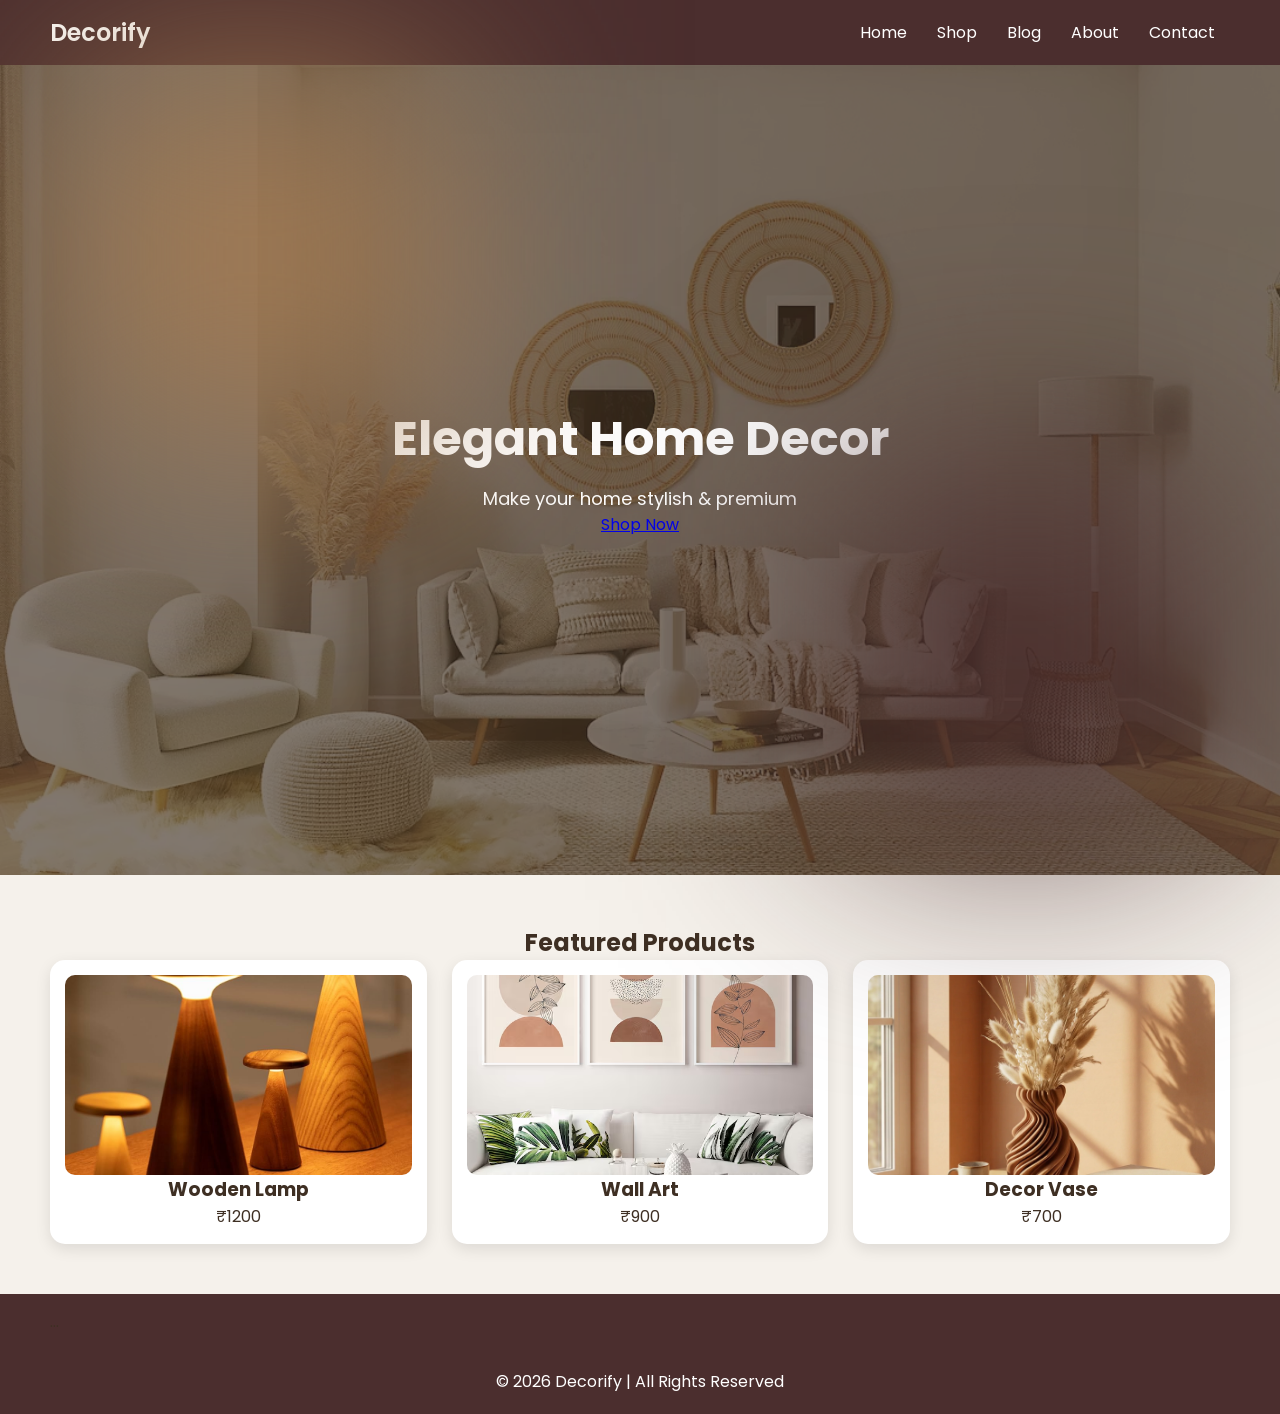
<file: index.html>
<!DOCTYPE html>
<html lang="en">
<head>
  <title>Home Decor</title>
  <link rel="stylesheet" href="style.css">
</head>
<body>

<!-- NAVBAR -->
<nav class="navbar">
  <div class="logo">Decorify</div>
  <ul class="nav-links">
    <li><a href="index.html">Home</a></li>
    <li><a href="shop.html">Shop</a></li>
    <li><a href="blog.html">Blog</a></li>
    <li><a href="about.html">About</a></li>
    <li><a href="contact.html">Contact</a></li>
  </ul>
</nav>

<!-- HERO -->
<section class="hero">
  <div class="overlay">
    <div class="hero-text">
      <h1>Elegant Home Decor</h1>
      <p>Make your home stylish & premium</p>
      <a href="shop.html" class="btn">Shop Now</a>
    </div>
  </div>
</section>

<!-- PRODUCTS -->
<section class="products">
  <h2>Featured Products</h2>
  <div class="product-grid">
    <div class="product">
      <img src="lamp.jpg">
      <h3>Wooden Lamp</h3>
      <p>₹1200</p>
    </div>
    <div class="product">
      <img src="art.jpg">
      <h3>Wall Art</h3>
      <p>₹900</p>
    </div>
    <div class="product">
      <img src="vase.jpg">
      <h3>Decor Vase</h3>
      <p>₹700</p>
    </div>
  </div>
</section>
<body>

<nav class="navbar"> ... </nav>

<div class="page-bg">
  <div class="page-content">

</body>

<footer>
  <p>© 2026 Decorify | All Rights Reserved</p>
</footer>
</file>
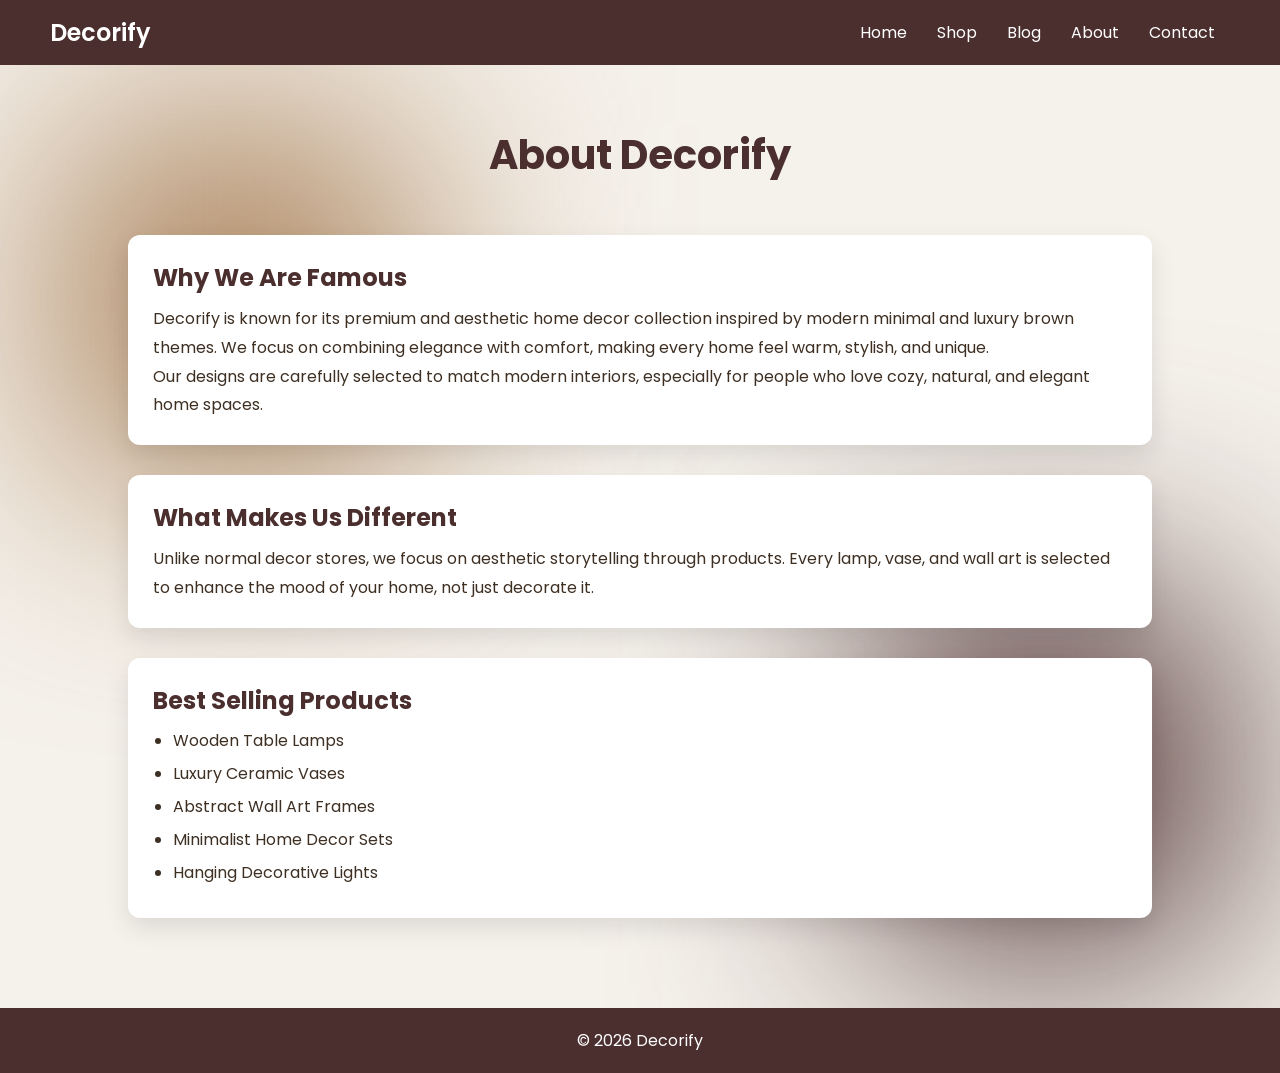
<file: about.html>
<!DOCTYPE html>
<html lang="en">
<head>
  <title>About - Decorify</title>
  <link rel="stylesheet" href="style.css">
</head>
<body>

<!-- NAVBAR -->
<nav class="navbar">
  <div class="logo">Decorify</div>
  <ul class="nav-links">
    <li><a href="index.html">Home</a></li>
    <li><a href="shop.html">Shop</a></li>
    <li><a href="blog.html">Blog</a></li>
    <li><a href="about.html">About</a></li>
    <li><a href="contact.html">Contact</a></li>
  </ul>
</nav>

<!-- ABOUT SECTION -->
<section class="about-container">

  <h1 class="about-title">About Decorify</h1>

  <div class="about-box">
    <h2>Why We Are Famous</h2>
    <p>
      Decorify is known for its premium and aesthetic home decor collection inspired by modern minimal and luxury brown themes. 
      We focus on combining elegance with comfort, making every home feel warm, stylish, and unique.
    </p>
    <p>
      Our designs are carefully selected to match modern interiors, especially for people who love cozy, natural, and elegant home spaces.
    </p>
  </div>

  <div class="about-box">
    <h2>What Makes Us Different</h2>
    <p>
      Unlike normal decor stores, we focus on aesthetic storytelling through products. 
      Every lamp, vase, and wall art is selected to enhance the mood of your home, not just decorate it.
    </p>
  </div>

  <div class="about-box">
    <h2>Best Selling Products</h2>

    <ul>
      <li>Wooden Table Lamps</li>
      <li>Luxury Ceramic Vases</li>
      <li>Abstract Wall Art Frames</li>
      <li>Minimalist Home Decor Sets</li>
      <li>Hanging Decorative Lights</li>
    </ul>
  </div>

</section>

<footer>
  <p>© 2026 Decorify</p>
</footer>

</body>
</html>
</file>
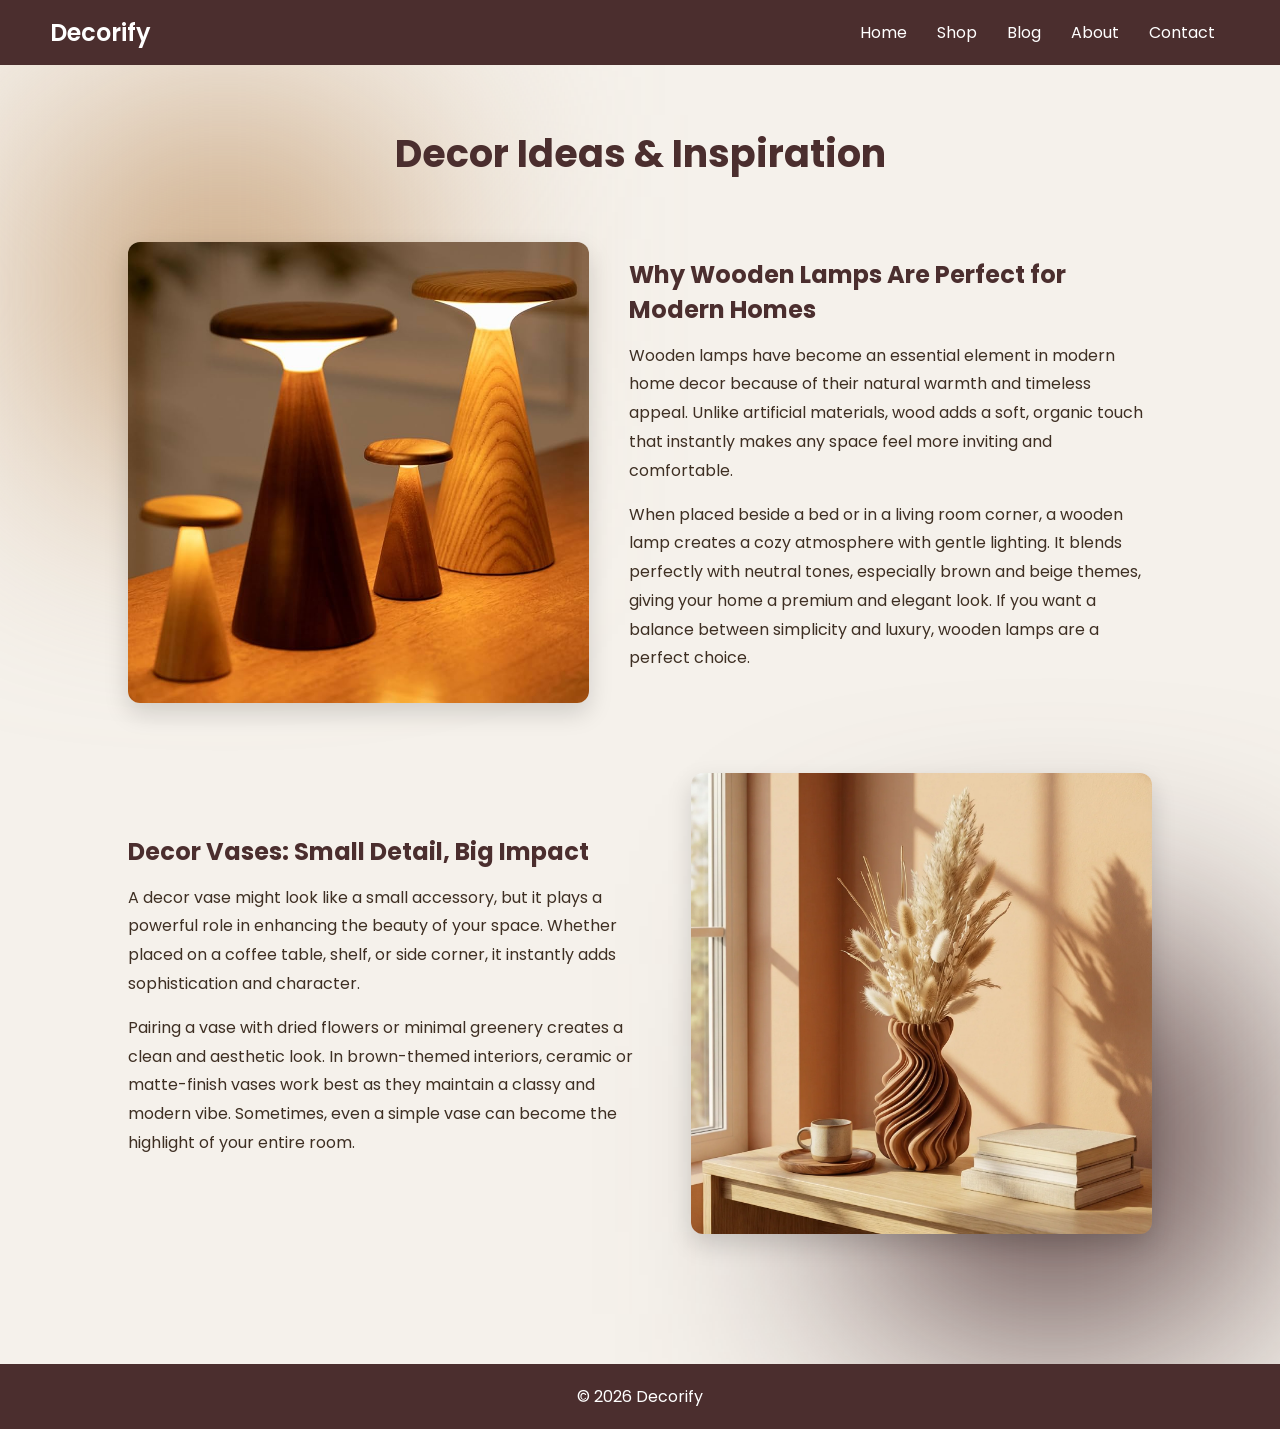
<file: blog.html>
<!DOCTYPE html>
<html lang="en">
<head>
  <title>Blog - Decorify</title>
  <link rel="stylesheet" href="style.css">
</head>
<body>

<!-- NAVBAR -->
<nav class="navbar">
  <div class="logo">Decorify</div>
  <ul class="nav-links">
    <li><a href="index.html">Home</a></li>
    <li><a href="shop.html">Shop</a></li>
    <li><a href="blog.html">Blog</a></li>
    <li><a href="about.html">About</a></li>
    <li><a href="contact.html">Contact</a></li>
  </ul>
</nav>

<!-- BLOG -->
<section class="blog-container">

  <h1 class="blog-title">Decor Ideas & Inspiration</h1>

  <!-- BLOG 1 -->
  <div class="blog-post">
    <div class="blog-content">
      <img src="lamp.jpg" alt="Wooden Lamp">
      <div class="text">
        <h2>Why Wooden Lamps Are Perfect for Modern Homes</h2>
        <p>
          Wooden lamps have become an essential element in modern home decor because of their natural warmth and timeless appeal. 
          Unlike artificial materials, wood adds a soft, organic touch that instantly makes any space feel more inviting and comfortable.
        </p>
        <p>
          When placed beside a bed or in a living room corner, a wooden lamp creates a cozy atmosphere with gentle lighting. 
          It blends perfectly with neutral tones, especially brown and beige themes, giving your home a premium and elegant look. 
          If you want a balance between simplicity and luxury, wooden lamps are a perfect choice.
        </p>
      </div>
    </div>
  </div>

  <!-- BLOG 2 -->
  <div class="blog-post">
    <div class="blog-content reverse">
      <img src="vase.jpg" alt="Decor Vase">
      <div class="text">
        <h2>Decor Vases: Small Detail, Big Impact</h2>
        <p>
          A decor vase might look like a small accessory, but it plays a powerful role in enhancing the beauty of your space. 
          Whether placed on a coffee table, shelf, or side corner, it instantly adds sophistication and character.
        </p>
        <p>
          Pairing a vase with dried flowers or minimal greenery creates a clean and aesthetic look. 
          In brown-themed interiors, ceramic or matte-finish vases work best as they maintain a classy and modern vibe. 
          Sometimes, even a simple vase can become the highlight of your entire room.
        </p>
      </div>
    </div>
  </div>

</section>

<footer>
  <p>© 2026 Decorify</p>
</footer>

</body>
</html>
</file>
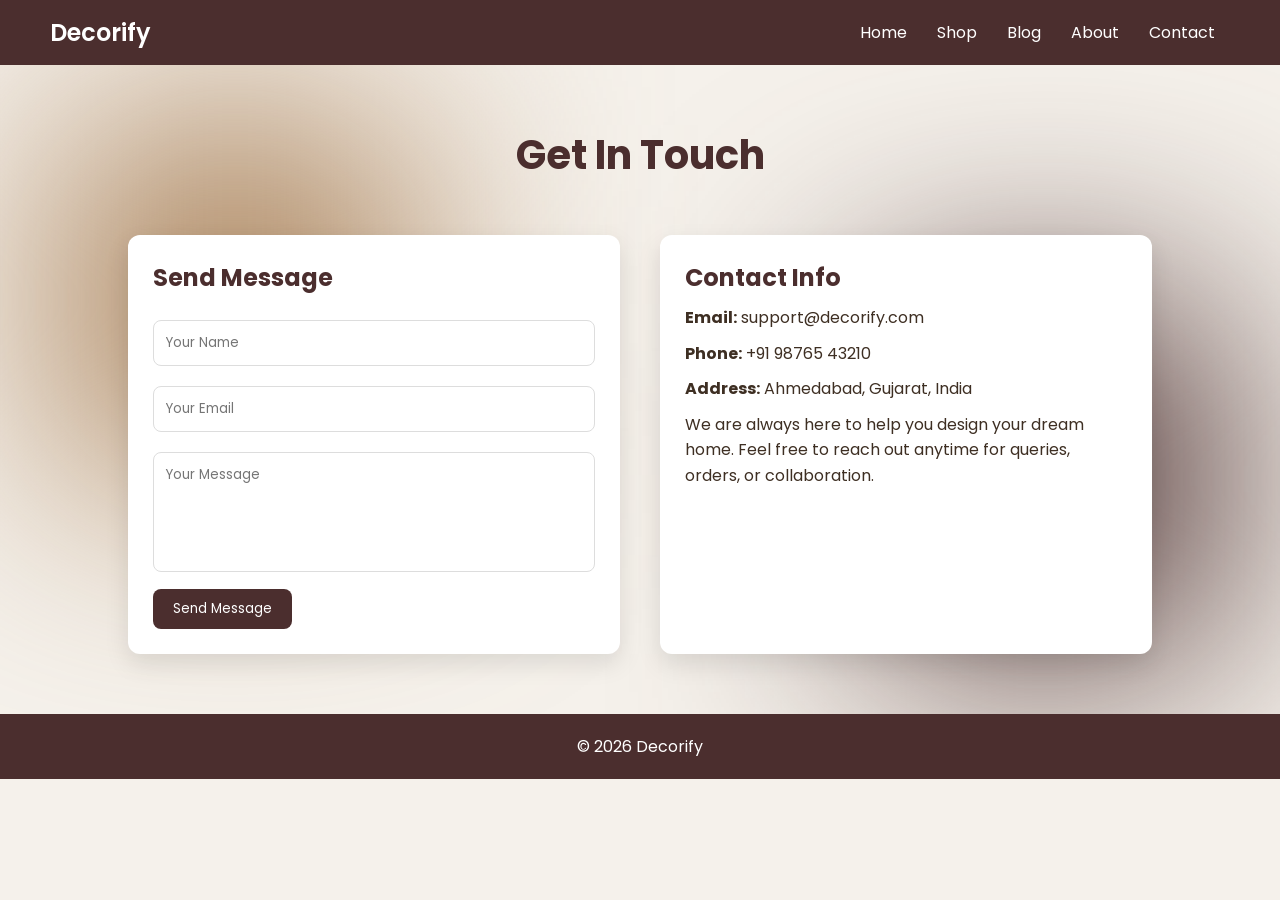
<file: contact.html>
<!DOCTYPE html>
<html lang="en">
<head>
  <title>Contact - Decorify</title>
  <link rel="stylesheet" href="style.css">
</head>
<body>

<!-- NAVBAR -->
<nav class="navbar">
  <div class="logo">Decorify</div>
  <ul class="nav-links">
    <li><a href="index.html">Home</a></li>
    <li><a href="shop.html">Shop</a></li>
    <li><a href="blog.html">Blog</a></li>
    <li><a href="about.html">About</a></li>
    <li><a href="contact.html">Contact</a></li>
  </ul>
</nav>

<!-- CONTACT SECTION -->
<section class="contact-container">

  <h1 class="contact-title">Get In Touch</h1>

  <div class="contact-wrapper">

    <!-- FORM -->
    <div class="contact-form">
      <h2>Send Message</h2>

      <input type="text" placeholder="Your Name">
      <input type="email" placeholder="Your Email">
      <textarea placeholder="Your Message"></textarea>

      <button>Send Message</button>
    </div>

    <!-- INFO -->
    <div class="contact-info">
      <h2>Contact Info</h2>

      <p><b>Email:</b> support@decorify.com</p>
      <p><b>Phone:</b> +91 98765 43210</p>
      <p><b>Address:</b> Ahmedabad, Gujarat, India</p>

      <p>
        We are always here to help you design your dream home. 
        Feel free to reach out anytime for queries, orders, or collaboration.
      </p>
    </div>

  </div>

</section>

<footer>
  <p>© 2026 Decorify</p>
</footer>

</body>
</html>
</file>
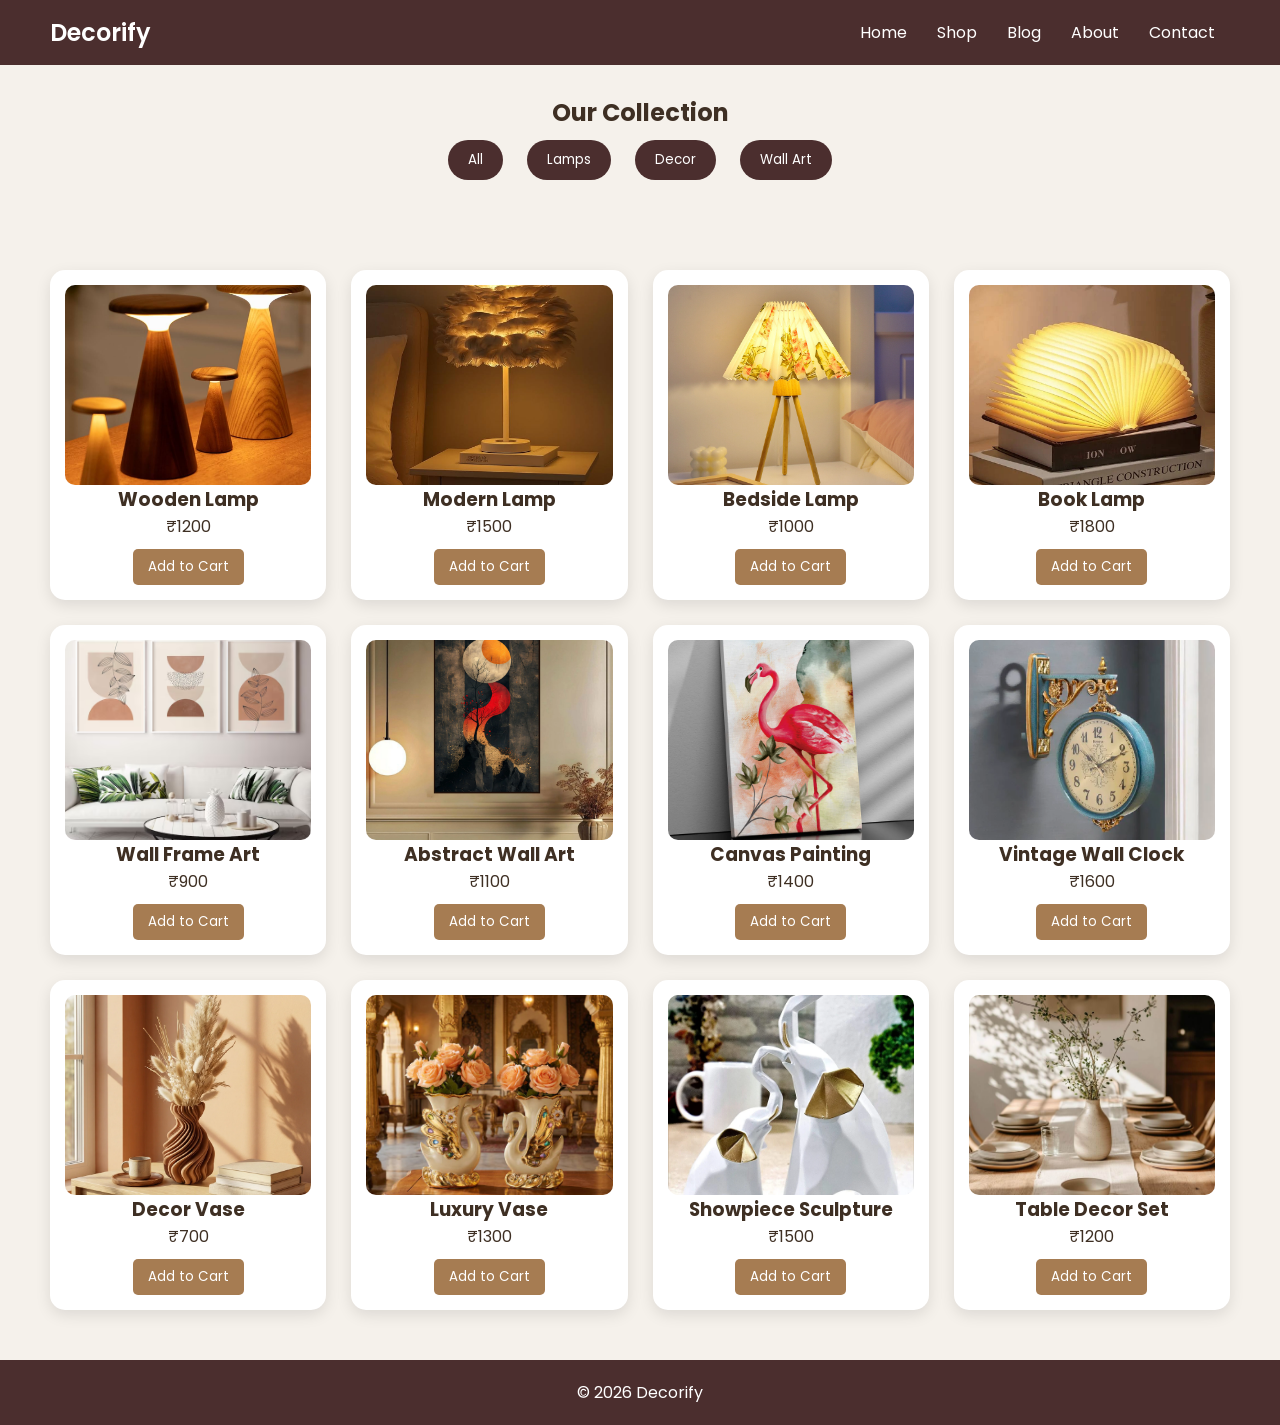
<file: shop.html>
<!DOCTYPE html>
<html lang="en">
<head>
  <title>Shop - Decorify</title>
  <link rel="stylesheet" href="style.css">
</head>
<body>

<!-- NAVBAR -->
<nav class="navbar">
  <div class="logo">Decorify</div>
  <ul class="nav-links">
    <li><a href="index.html">Home</a></li>
    <li><a href="shop.html">Shop</a></li>
    <li><a href="blog.html">Blog</a></li>
    <li><a href="about.html">About</a></li>
    <li><a href="contact.html">Contact</a></li>
  </ul>
</nav>

<!-- FILTER -->
<section class="filter-section">
  <h2>Our Collection</h2>
  <div class="filters">
    <button onclick="filterItems('all')">All</button>
    <button onclick="filterItems('lamp')">Lamps</button>
    <button onclick="filterItems('decor')">Decor</button>
    <button onclick="filterItems('wall')">Wall Art</button>
  </div>
</section>

<!-- PRODUCTS -->
<section class="products">
  <div class="product-grid" id="shop-items"></div>
</section>

<footer>
  <p>© 2026 Decorify</p>
</footer>

<script src="script.js"></script>
</body>
</html>
</file>
<file: style.css>
/* Google Font */
@import url('https://fonts.googleapis.com/css2?family=Poppins:wght@300;400;600&display=swap');

* {
  margin: 0;
  padding: 0;
  box-sizing: border-box;
  font-family: 'Poppins', sans-serif;
}

body {
  background: #f5f1eb;
  color: #3e2f23;
}

/* NAVBAR */
.navbar {
  display: flex;
  justify-content: space-between;
  align-items: center;
  background: #4b2e2e;
  padding: 15px 50px;
}

.logo {
  color: #fff;
  font-size: 24px;
  font-weight: 600;
}

.nav-links {
  list-style: none;
  display: flex;
}

.nav-links li {
  margin: 0 15px;
}

.nav-links a {
  color: #fff;
  text-decoration: none;
  transition: 0.3s;
}

.nav-links a:hover {
  color: #d2a679;
}

/* HERO */
.hero {
  height: 90vh;
  background: url('images/bg.jpg') no-repeat center center/cover;
  position: relative;
}

/* DARK OVERLAY for premium look */
.overlay {
  height: 100%;
  width: 100%;
  background: rgba(62, 47, 35, 0.65); /* brown transparent */
  display: flex;
  justify-content: center;
  align-items: center;
}

/* TEXT */
.hero-text {
  color: #fff;
  text-align: center;
  padding: 40px;
  border-radius: 10px;
}

/* optional glow */
.hero-text h1 {
  font-size: 48px;
  margin-bottom: 10px;
}

.hero-text p {
  font-size: 18px;
}

.hero {
  height: 90vh;
  background-image: url("back1.jpg");
  background-size: cover;
  background-position: center;
  background-repeat: no-repeat;
}

/* PRODUCTS */
.products {
  padding: 50px;
  text-align: center;
}

.product-grid {
  display: grid;
  grid-template-columns: repeat(3, 1fr);
  gap: 25px;
}

.product {
  background: white;
  padding: 15px;
  border-radius: 10px;
  transition: 0.3s;
}

.product:hover {
  transform: scale(1.05);
}

.product img {
  width: 100%;
  border-radius: 10px;
}

/* FOOTER */
footer {
  background: #4b2e2e;
  color: white;
  text-align: center;
  padding: 20px;
}
/* FILTER BUTTONS */
.filter-section {
  text-align: center;
  padding: 30px;
}

.filters button {
  margin: 10px;
  padding: 10px 20px;
  border: none;
  background: #4b2e2e;
  color: white;
  border-radius: 20px;
  cursor: pointer;
  transition: 0.3s;
}

.filters button:hover {
  background: #a67c52;
}

/* PRODUCT CARD UPGRADE */
.product {
  background: #fff;
  padding: 15px;
  border-radius: 15px;
  transition: 0.4s;
  box-shadow: 0 5px 15px rgba(0,0,0,0.1);
}

.product:hover {
  transform: translateY(-10px);
}

.product img {
  height: 200px;
  object-fit: cover;
}

/* BUTTON */
.product button {
  margin-top: 10px;
  padding: 8px 15px;
  border: none;
  background: #a67c52;
  color: white;
  border-radius: 5px;
  cursor: pointer;
}
/* BLOG PAGE FULL DESIGN */

.blog-container {
  position: relative;
  padding: 60px 10%;
  background: #f5f1eb;
  overflow: hidden;
}

/* BACKGROUND GLOW EFFECT */
.blog-container::before {
  content: "";
  position: absolute;
  width: 350px;
  height: 350px;
  background: #c8a27a;
  filter: blur(120px);
  top: 50px;
  left: 50px;
  z-index: 0;
}

.blog-container::after {
  content: "";
  position: absolute;
  width: 350px;
  height: 350px;
  background: #4b2e2e;
  filter: blur(120px);
  bottom: 50px;
  right: 50px;
  z-index: 0;
}

/* HEADING */
.blog-title {
  text-align: center;
  font-size: 38px;
  margin-bottom: 60px;
  color: #4b2e2e;
  position: relative;
  z-index: 1;
}

/* BLOG CARD */
.blog-post {
  margin-bottom: 70px;
  position: relative;
  z-index: 1;
}

/* FLEX LAYOUT */
.blog-content {
  display: flex;
  align-items: center;
  gap: 40px;
}

/* ZIG-ZAG STYLE */
.blog-content.reverse {
  flex-direction: row-reverse;
}

/* IMAGE */
.blog-content img {
  width: 45%;
  border-radius: 12px;
  box-shadow: 0 10px 25px rgba(0,0,0,0.15);
}

/* TEXT */
.text {
  width: 55%;
}

.text h2 {
  margin-bottom: 15px;
  color: #4b2e2e;
  font-size: 24px;
}

.text p {
  line-height: 1.8;
  margin-bottom: 15px;
  color: #3e2f23;
}

/* HOVER EFFECT */
.blog-content:hover {
  transform: translateY(-5px);
  transition: 0.4s;
}

/* RESPONSIVE (IMPORTANT) */
@media (max-width: 768px) {
  .blog-content {
    flex-direction: column;
  }

  .blog-content.reverse {
    flex-direction: column;
  }

  .blog-content img,
  .text {
    width: 100%;
  }
}
/* ABOUT PAGE */

.about-container {
  position: relative;
  padding: 60px 10%;
  background: #f5f1eb;
  overflow: hidden;
}

/* BACKGROUND GLOW (same style as blog) */
.about-container::before {
  content: "";
  position: absolute;
  width: 350px;
  height: 350px;
  background: #a67c52;
  filter: blur(120px);
  top: 60px;
  left: 60px;
  z-index: 0;
}

.about-container::after {
  content: "";
  position: absolute;
  width: 350px;
  height: 350px;
  background: #4b2e2e;
  filter: blur(120px);
  bottom: 60px;
  right: 60px;
  z-index: 0;
}

/* TITLE */
.about-title {
  text-align: center;
  font-size: 40px;
  color: #4b2e2e;
  margin-bottom: 50px;
  position: relative;
  z-index: 1;
}

/* BOXES */
.about-box {
  background: white;
  padding: 25px;
  margin-bottom: 30px;
  border-radius: 12px;
  position: relative;
  z-index: 1;
  box-shadow: 0 10px 25px rgba(0,0,0,0.1);
}

.about-box h2 {
  color: #4b2e2e;
  margin-bottom: 10px;
}

.about-box p {
  line-height: 1.8;
  color: #3e2f23;
}

/* LIST STYLE */
.about-box ul {
  padding-left: 20px;
}

.about-box li {
  margin: 8px 0;
  color: #3e2f23;
}
/* CONTACT PAGE */

.contact-container {
  position: relative;
  padding: 60px 10%;
  background: #f5f1eb;
  overflow: hidden;
}

/* SAME GLOW EFFECT */
.contact-container::before {
  content: "";
  position: absolute;
  width: 350px;
  height: 350px;
  background: #a67c52;
  filter: blur(120px);
  top: 60px;
  left: 60px;
  z-index: 0;
}

.contact-container::after {
  content: "";
  position: absolute;
  width: 350px;
  height: 350px;
  background: #4b2e2e;
  filter: blur(120px);
  bottom: 60px;
  right: 60px;
  z-index: 0;
}

/* TITLE */
.contact-title {
  text-align: center;
  font-size: 40px;
  margin-bottom: 50px;
  color: #4b2e2e;
  position: relative;
  z-index: 1;
}

/* WRAPPER */
.contact-wrapper {
  display: flex;
  gap: 40px;
  position: relative;
  z-index: 1;
}

/* FORM BOX */
.contact-form {
  flex: 1;
  background: white;
  padding: 25px;
  border-radius: 12px;
  box-shadow: 0 10px 25px rgba(0,0,0,0.1);
}

.contact-form h2 {
  margin-bottom: 15px;
  color: #4b2e2e;
}

.contact-form input,
.contact-form textarea {
  width: 100%;
  margin: 10px 0;
  padding: 12px;
  border: 1px solid #ddd;
  border-radius: 8px;
}

.contact-form textarea {
  height: 120px;
  resize: none;
}

.contact-form button {
  background: #4b2e2e;
  color: white;
  padding: 10px 20px;
  border: none;
  border-radius: 8px;
  cursor: pointer;
}

.contact-form button:hover {
  background: #a67c52;
}

/* INFO BOX */
.contact-info {
  flex: 1;
  background: white;
  padding: 25px;
  border-radius: 12px;
  box-shadow: 0 10px 25px rgba(0,0,0,0.1);
}

.contact-info h2 {
  color: #4b2e2e;
  margin-bottom: 10px;
}

.contact-info p {
  margin: 10px 0;
  line-height: 1.6;
  color: #3e2f23;
}

/* RESPONSIVE */
@media (max-width: 768px) {
  .contact-wrapper {
    flex-direction: column;
  }
}



/* LEFT GLOW */
.page-bg::before {
  content: "";
  position: absolute;
  width: 350px;
  height: 350px;
  background: #a67c52;
  filter: blur(120px);
  top: 80px;
  left: 80px;
  z-index: 0;
}

/* RIGHT GLOW */
.page-bg::after {
  content: "";
  position: absolute;
  width: 350px;
  height: 350px;
  background: #4b2e2e;
  filter: blur(120px);
  bottom: 80px;
  right: 80px;
  z-index: 0;
}

/* CONTENT ABOVE EFFECT */
.page-content {
  position: relative;
  z-index: 1;
}
/* PRODUCT GRID */
.product-grid {
  display: grid;
  grid-template-columns: repeat(auto-fit, minmax(240px, 1fr));
  gap: 25px;
}

/* PRODUCT CARD */
.product {
  background: #fff;
  border-radius: 15px;
  overflow: hidden;   /* VERY IMPORTANT */
  box-shadow: 0 5px 15px rgba(0,0,0,0.1);
  transition: 0.3s;
  text-align: center;
}

/* IMAGE FIX */
.product img {
  width: 100%;
  height: 200px;
  object-fit: cover;   /* BEST FIX */
  display: block;
}

/* HOVER EFFECT */
.product:hover {
  transform: translateY(-8px);
}
</file>
